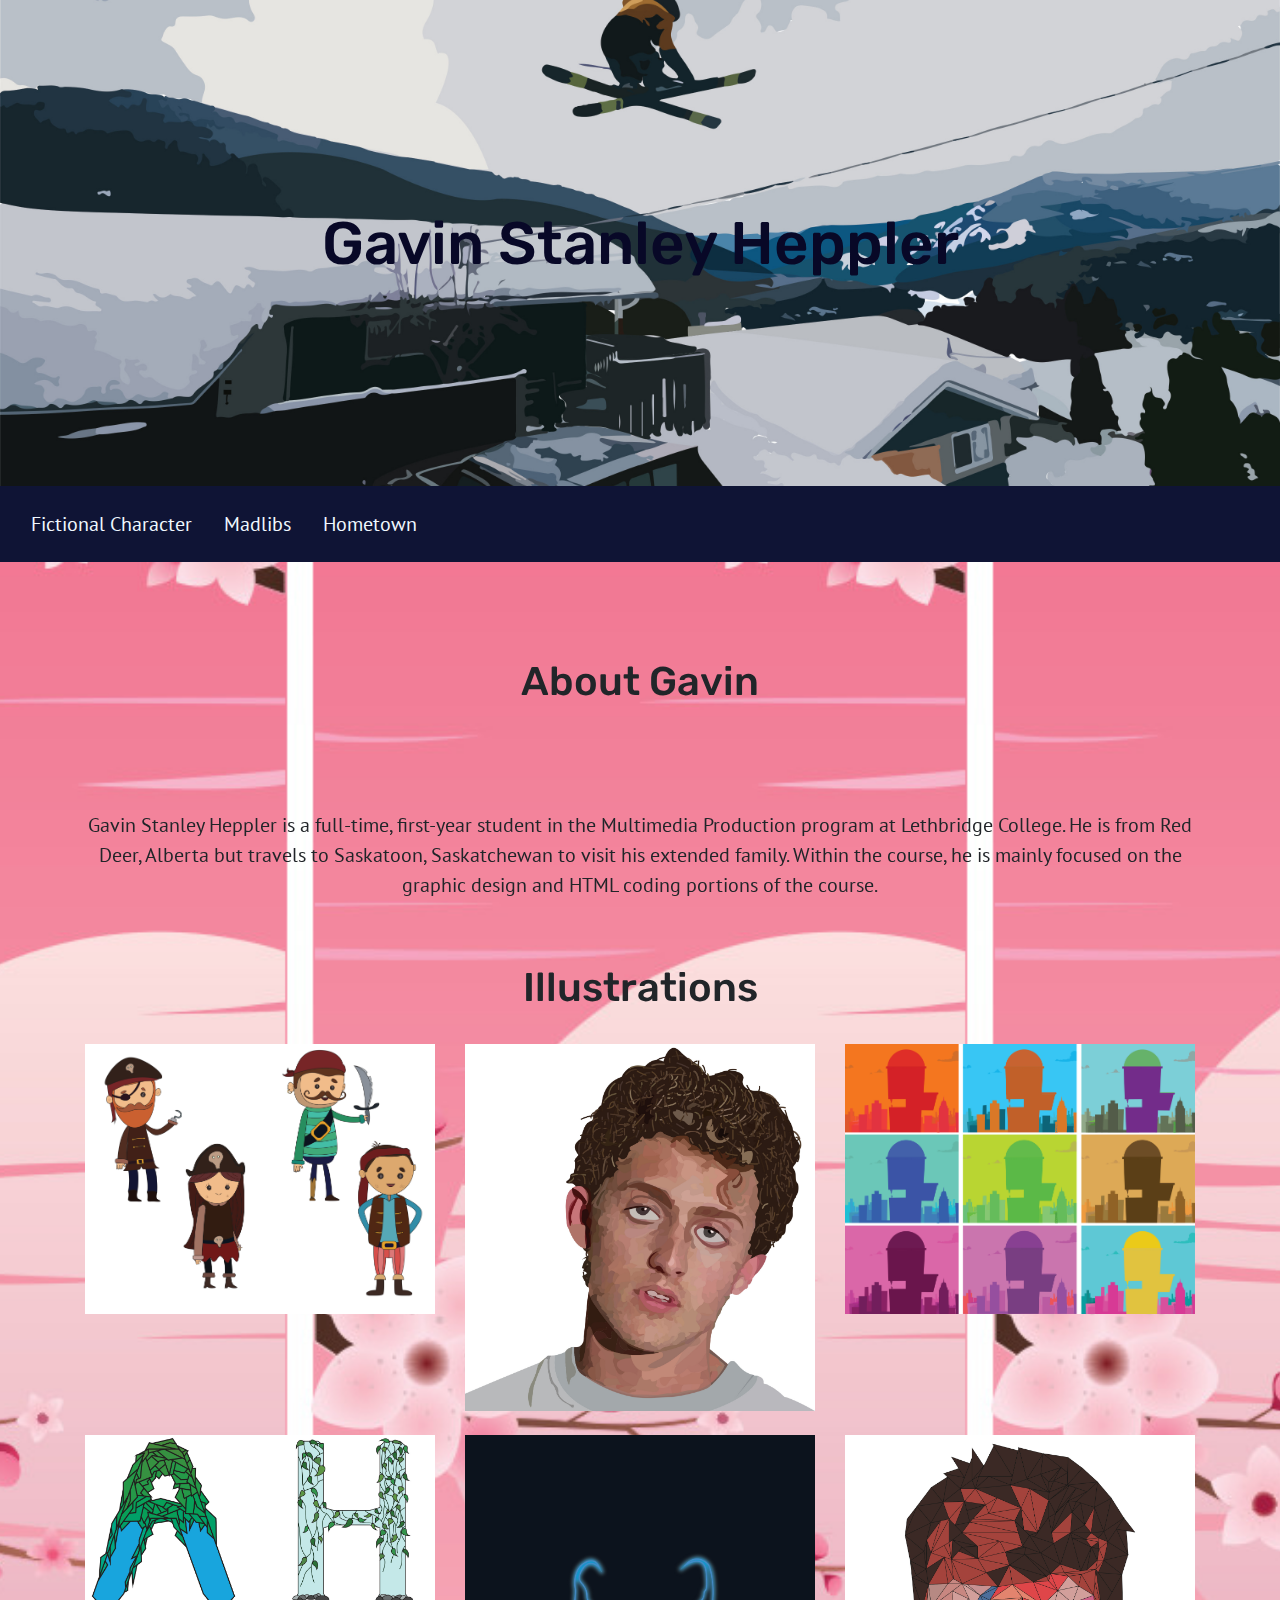
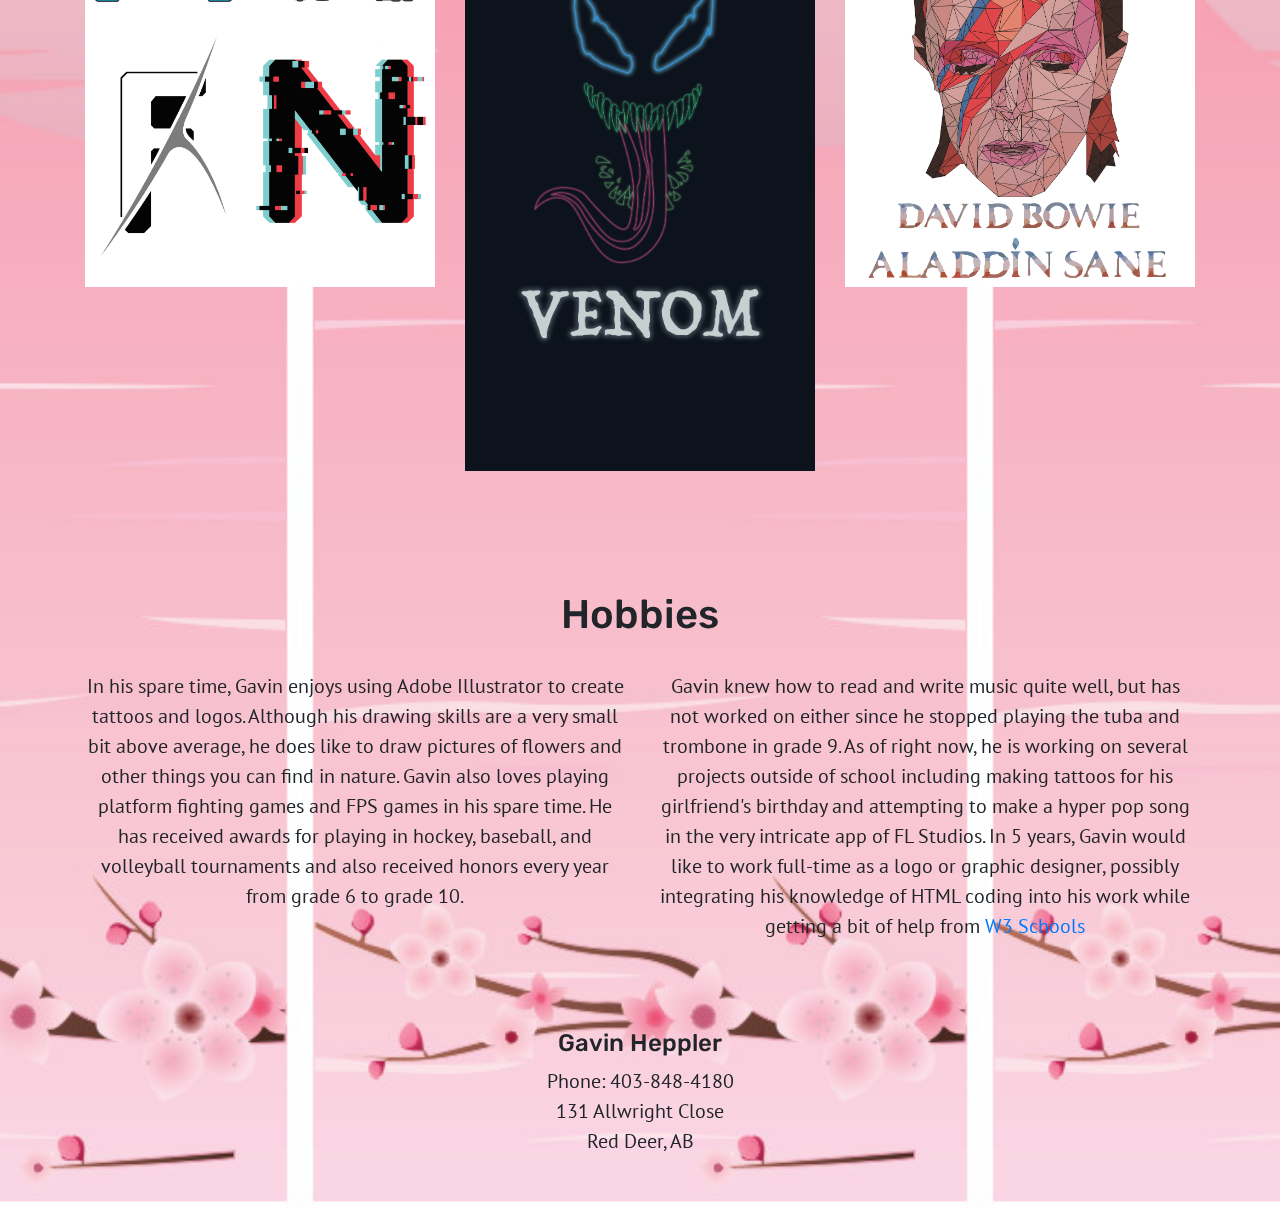
<file: BioPage/index.html>
<!DOCTYPE html>
<html lang="en">
<head>
    <meta charset="UTF-8">
    <meta name="viewport" content="width=device-width, initial-scale=1.0">
    <title>Gavin's Bio</title>

    <!-- Latest compiled and minified CSS -->
    <link rel="stylesheet" href="https://cdn.jsdelivr.net/npm/bootstrap@4.6.2/dist/css/bootstrap.min.css">

	<!-- jQuery library -->
	<script src="https://cdn.jsdelivr.net/npm/jquery@3.6.4/dist/jquery.slim.min.js"></script>

	<!-- Popper JS -->
	<script src="https://cdn.jsdelivr.net/npm/popper.js@1.16.1/dist/umd/popper.min.js"></script>

	<!-- Latest compiled JavaScript -->
	<script src="https://cdn.jsdelivr.net/npm/bootstrap@4.6.2/dist/js/bootstrap.bundle.min.js"></script>

    <link rel="stylesheet" href="css/BioStyle.css">

</head>



<body>
    <header>    
        <section id="Top">
        <div class="container py-lg-5">
			<div class="row">
				<div class="col-sm-12 text-center">
					<h1>Gavin Stanley Heppler</h1>
				</div>
			</div><!----end row--->
		</div><!--end container-->

        </section>
        
    </header>



<!--navigation-->

    <section><!--semi-trnsparent  sticky-->
    <nav class="sticky">
            <ul>
                <li><a class="nav-link" href="character/index.html">Fictional Character</a></li>
                <li><a class="nav-link" href="Madlibs">Madlibs</a></li>
                <li><a class="nav-link" href="Hometown">Hometown</a></li>
            </ul>
        </nav>
    </section>




<!--about-->
    <section>
        <div class="container">
			<div class="row mt-5 pt-5">
				<div class="col-sm-12 text-center">
					<h2>About Gavin</h2>
				</div>
			</div><!--end row 2-->
            <div class="row mt-5 pt-5">
                <div class="col-sm-12 text-center">
                    <p>Gavin Stanley Heppler is a full-time, first-year student in the Multimedia Production program at Lethbridge College. He is from Red Deer, Alberta but travels to Saskatoon, Saskatchewan to visit his extended family. Within the course, he is mainly focused on the graphic design and HTML coding portions of the course.</p>
                </div>
            </div>
		</div><!--end container-->
        
    </section>




<!--Illustrations-->
    <section id="Illustrations">
    
        <div class="container">
            <div class="row mt-5">
                <div class="col-sm-12 text-center">
                    <h2>Illustrations</h2>
                    <br>

                </div>
            </div><!--end row--->
            <!--2nd row-->
            <div class="row text-center">

                <div class="col-sm-4">
                    <img src="Pics/Pirates.jpg" alt="Pirates" class="img-fluid">
                </div>

                <div class="col-sm-4">
                    <img src="Pics/Heppler_VectorPortraitBill.jpg" alt="Bill" class="img-fluid">
                </div>
        
                <div class="col-sm-4">
                    <img src="Pics/Heppler_ColorTheoryPage.jpg" alt="Letters" class="img-fluid">
                </div>
                
                
            </div><!--end 2nd row-->
            <br>
            <!--3rd row-->
            <div class="row text-center">

                <div class="col-sm-4">
                    <img src="Pics/Heppler_VectorTypography.jpg" alt="Colors" class="img-fluid">
                </div>

                <div class="col-sm-4">
                    <img src="Pics/Background.jpg" alt="Venom" class="img-fluid">
                </div>

                <div class="col-sm-4">
                    <img src="Pics/GeometricPortraits.jpg" alt="Bowie" class="img-fluid">
                </div>

                

            </div><!--end 3rd row-->
            <br>
            
        </div><!-- end container-->
    </section>



<!--Hobbies-->
    <section id="Hobbies">
        <div class="container">
			<div class="row mt-5 pt-5">
				<div class="col-sm-12 text-center">
					<h2>Hobbies</h2>
					<br>
				</div>
			</div><!--end row 1-->
			<div class="row text-center">
				<div class="col-sm-6">
					<p>In his spare time, Gavin enjoys using Adobe Illustrator to create tattoos and logos. Although his drawing skills are a very small bit above average, he does like to draw pictures of flowers and other things you can find in nature. Gavin also loves playing platform fighting games and FPS games in his spare time. He has received awards for playing in hockey, baseball, and volleyball tournaments and also received honors every year from grade 6 to grade 10.</p>
				</div>
				<div class="col-sm-6">
					<p>Gavin knew how to read and write music quite well, but has not worked on either since he stopped playing the tuba and trombone in grade 9. As of right now, he is working on several projects outside of school including making tattoos for his girlfriend's birthday and attempting to make a hyper pop song in the very intricate app of FL Studios. In 5 years, Gavin would like to work full-time as a logo or graphic designer, possibly integrating his knowledge of HTML coding into his work while getting a bit of help from <a href="https://www.w3schools.com">W3 Schools</a></p>
				</div>
				
			</div><!--end row 2-->
		</div><!--end container-->
    </section>
    <br>





<!--Footer-->
<footer class="py-5 text-center">
		
    <div class="container">
        <div class="row text-center">
            <div class="col-sm-12">
                <h4>Gavin Heppler</h4>
                <p>Phone: 403-848-4180 <br> 131 Allwright Close <br> Red Deer, AB
                </p>
            </div>
            
        </div>
    </div>
    
</footer>

</body>
</html>
</file>
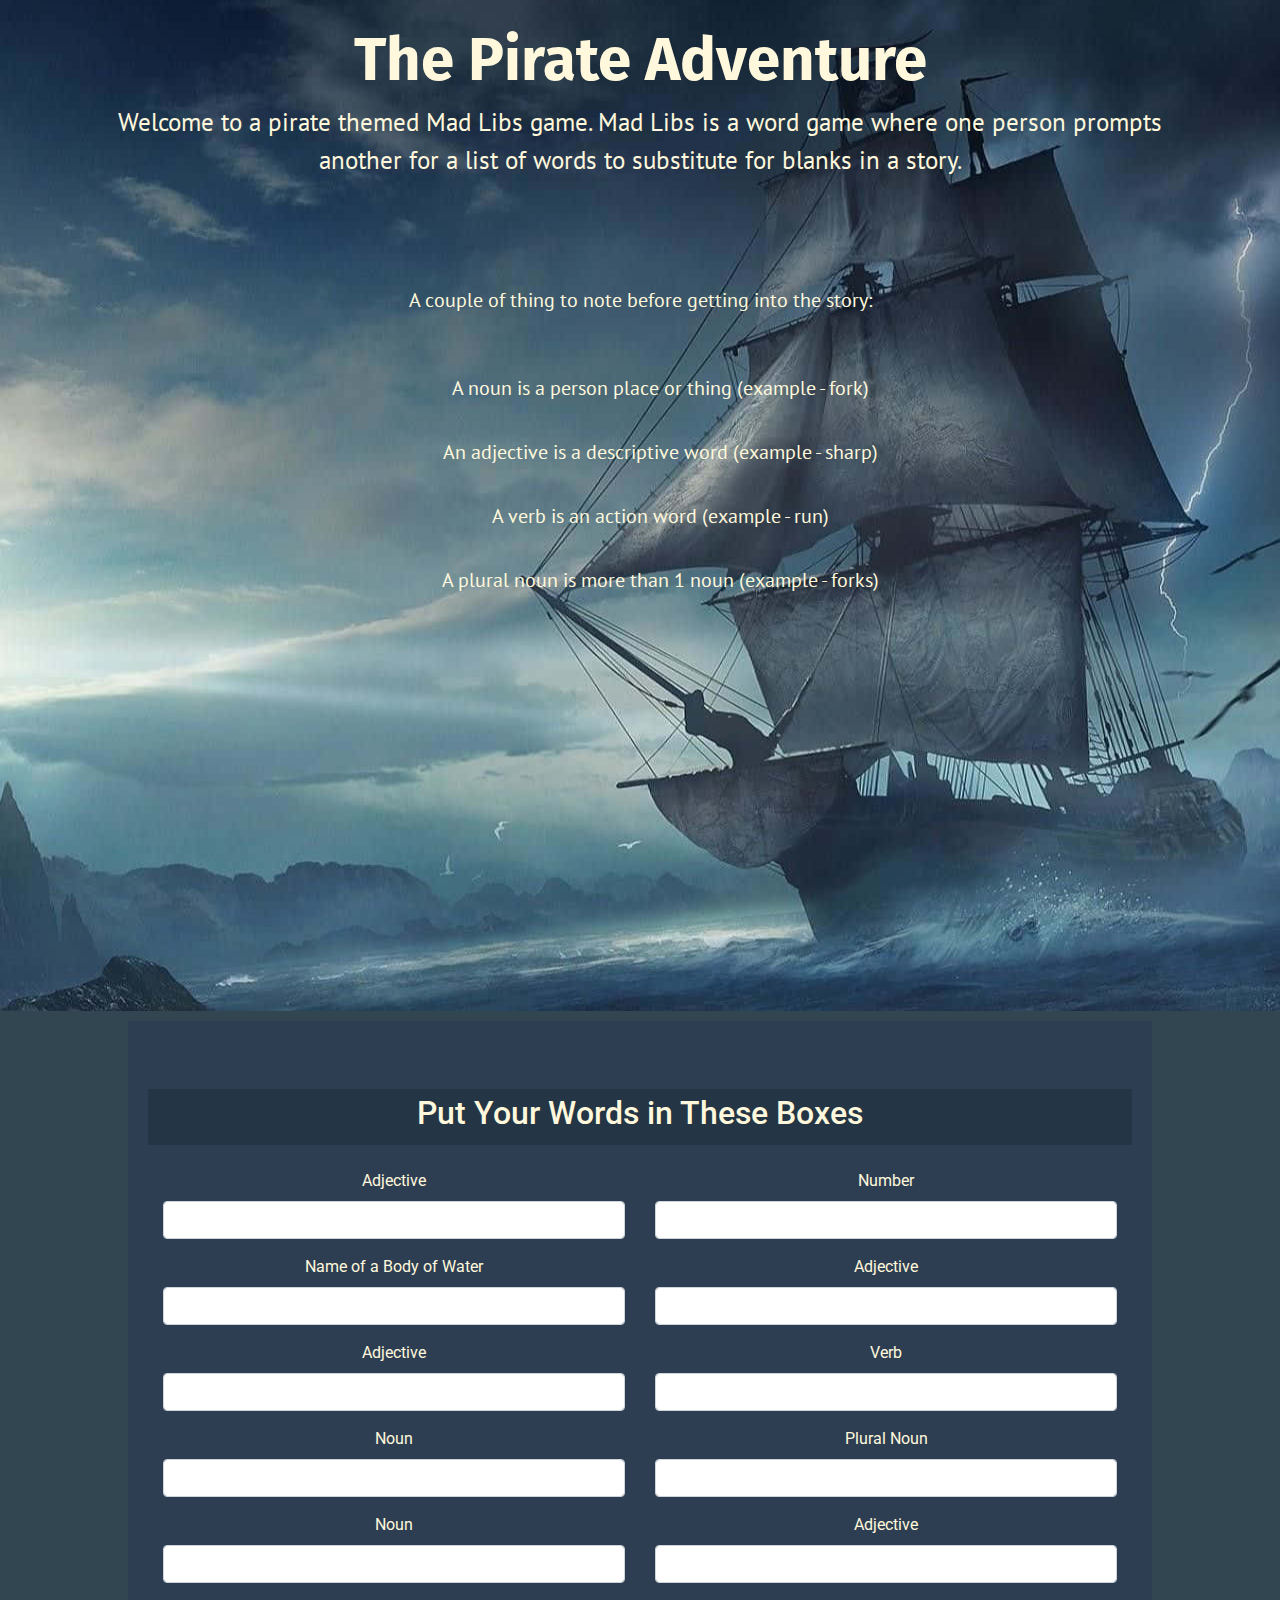
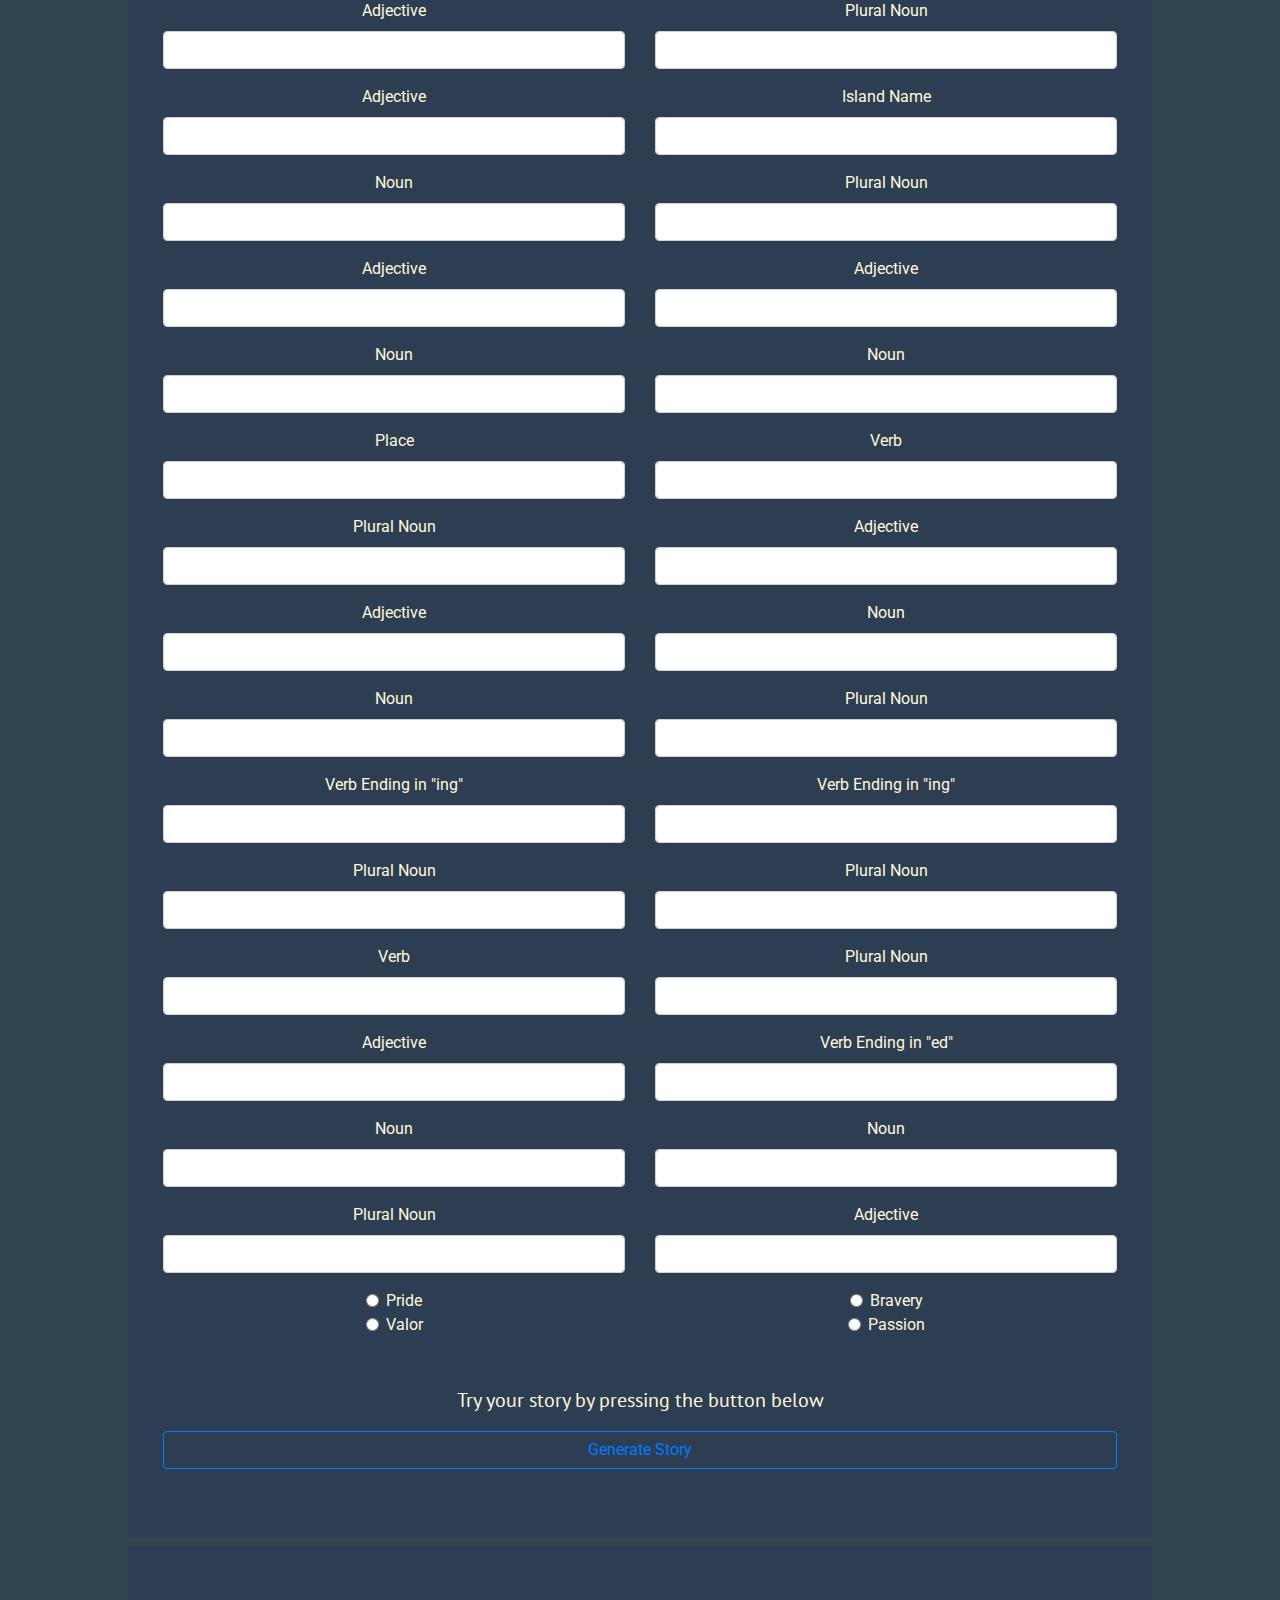
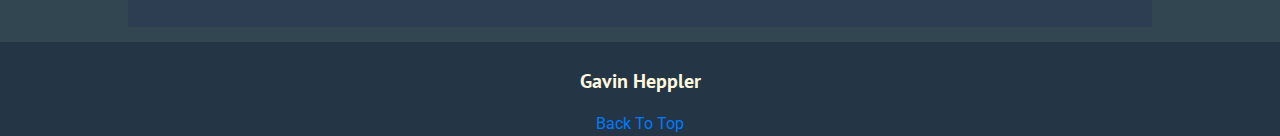
<file: Mad Libs/libs.html>
<!DOCTYPE html>
<html lang="en">

<head>
    <meta charset="UTF-8">
    <meta name="viewport" content="width=device-width, initial-scale=1.0">
    <title>The Pirate Adventure</title>

    <!-- Latest compiled and minified CSS -->
    <link rel="stylesheet" href="https://cdn.jsdelivr.net/npm/bootstrap@4.6.1/dist/css/bootstrap.min.css">

    <!-- My CSS -->
    <link rel="stylesheet" href="css/Libs.css">

    <!-- jQuery library -->
    <script src="https://cdn.jsdelivr.net/npm/jquery@3.6.0/dist/jquery.slim.min.js"></script>

    <!-- Popper JS -->
    <script src="https://cdn.jsdelivr.net/npm/popper.js@1.16.1/dist/umd/popper.min.js"></script>

    <!-- Latest compiled JavaScript -->
    <script src="https://cdn.jsdelivr.net/npm/bootstrap@4.6.1/dist/js/bootstrap.bundle.min.js"></script>

</head>

<body>
    <header class="bg-main" id="Top">
        <div class="container">
            <div class="row text-center">
                <div class="col-sm-12">
                    <br>
                    <h1><b>The Pirate Adventure</b></h1>
                    <p id="One">Welcome to a pirate themed Mad Libs game. Mad Libs is a word game where one person
                        prompts another for a list of words to substitute for blanks in a story.</p>
                    <br><br><br><br>
                    <p class="text-center">A couple of thing to note before getting into the story:</p><br><br>
                    <ul class="explanation">
                        <li>
                            <p>A noun is a person place or thing (example - fork)</p>
                        </li><br>
                        <li>
                            <p>An adjective is a descriptive word (example - sharp)</p>
                        </li><br>
                        <li>
                            <p>A verb is an action word (example - run)</p>
                        </li><br>
                        <li>
                            <p>A plural noun is more than 1 noun (example - forks)</p>
                        </li>
                    </ul>
                </div>
            </div>
        </div>
    </header>

    <!--input-->
    <section>
        <div class="container py-5">
            <div class="row">
                <div class="col-sm-12 text-center" id="head">
                    <h2>Put Your Words in These Boxes</h2>

                </div>
            </div>
            <br>
            <div class="row text-center">

                <div class="col-sm-6">
                    <div class="form-group">
                        <label for="adjective1">Adjective</label><br>
                        <input class="form-control" type="text" id="adjective1">
                    </div>
                    <div class="form-group">
                        <label for="oceanName">Name of a Body of Water</label><br>
                        <input class="form-control" type="text" id="oceanName">
                    </div>
                    <div class="form-group">
                        <label for="adjective2">Adjective</label><br>
                        <input class="form-control" type="text" id="adjective2">
                    </div>
                    <div class="form-group">
                        <label for="noun1">Noun</label><br>
                        <input class="form-control" type="text" id="noun1">
                    </div>
                    <div class="form-group">
                        <label for="captainName">Noun</label><br>
                        <input class="form-control" type="text" id="captainName">
                    </div>
                    <div class="form-group">
                        <label for="adjective3">Adjective</label><br>
                        <input class="form-control" type="text" id="adjective3">
                    </div>
                    <div class="form-group">
                        <label for="adjective4">Adjective</label><br>
                        <input class="form-control" type="text" id="adjective4">
                    </div>

                    <div class="form-group">
                        <label for="noun3">Noun</label><br>
                        <input class="form-control" type="text" id="noun3">
                    </div>
                    <div class="form-group">
                        <label for="adjective6">Adjective</label><br>
                        <input class="form-control" type="text" id="adjective6">
                    </div>
                    <div class="form-group">
                        <label for="noun4">Noun</label><br>
                        <input class="form-control" type="text" id="noun4">
                    </div>
                    <div class="form-group">
                        <label for="place">Place</label><br>
                        <input class="form-control" type="text" id="place">
                    </div>
                    <div class="form-group">
                        <label for="plNoun4">Plural Noun</label><br>
                        <input class="form-control" type="text" id="plNoun4">
                    </div>
                    <div class="form-group">
                        <label for="adjective9">Adjective</label><br>
                        <input class="form-control" type="text" id="adjective9">
                    </div>
                    <div class="form-group">
                        <label for="noun9">Noun</label><br>
                        <input class="form-control" type="text" id="noun9">
                    </div>
                    <div class="form-group">
                        <label for="verb4">Verb Ending in "ing"</label><br>
                        <input class="form-control" type="text" id="verb4">
                    </div>
                    <div class="form-group">
                        <label for="plNoun5">Plural Noun</label><br>
                        <input class="form-control" type="text" id="plNoun5">
                    </div>
                    <div class="form-group">
                        <label for="verb5">Verb</label><br>
                        <input class="form-control" type="text" id="verb5">
                    </div>
                    <div class="form-group">
                        <label for="adjective10">Adjective</label><br>
                        <input class="form-control" type="text" id="adjective10">
                    </div>
                    <div class="form-group">
                        <label for="noun11">Noun</label><br>
                        <input class="form-control" type="text" id="noun11">
                    </div>
                    <div class="form-group">
                        <label for="plNoun7">Plural Noun</label><br>
                        <input class="form-control" type="text" id="plNoun7">
                    </div>
                    <div class="form-check">
                        <label class="form-check-label" for="emotion1">
                            <input type="radio" class="form-check-input" id="emotion1" name="Emotion" value="pride">Pride
                        </label>
                    </div>
                    <div class="form-check">
                        <label class="form-check-label" for="emotion2">
                            <input type="radio" class="form-check-input" id="emotion2" name="Emotion" value="valor">Valor
                        </label>
                    </div>

                </div>
                <div class="col-sm-6">
                    <div class="form-group">
                        <label for="number">Number</label><br>
                        <input class="form-control" type="text" id="number">
                    </div>
                    <div class="form-group">
                        <label for="noun2">Adjective</label><br>
                        <input class="form-control" type="text" id="noun2">
                    </div>
                    <div class="form-group">
                        <label for="verb1">Verb</label><br>
                        <input class="form-control" type="text" id="verb1">
                    </div>
                    <div class="form-group">
                        <label for="plNoun1">Plural Noun</label><br>
                        <input class="form-control" type="text" id="plNoun1">
                    </div>

                    <div class="form-group">
                        <label for="adjective5">Adjective</label><br>
                        <input class="form-control" type="text" id="adjective5">
                    </div>

                    <div class="form-group">
                        <label for="plNoun2">Plural Noun</label><br>
                        <input class="form-control" type="text" id="plNoun2">
                    </div>

                    <div class="form-group">
                        <label for="islandName">Island Name</label><br>
                        <input class="form-control" type="text" id="islandName">
                    </div>
                    <div class="form-group">
                        <label for="noun6">Plural Noun</label><br>
                        <input class="form-control" type="text" id="noun6">
                    </div>
                    <div class="form-group">
                        <label for="adjective7">Adjective</label><br>
                        <input class="form-control" type="text" id="adjective7">
                    </div>
                    <div class="form-group">
                        <label for="noun7">Noun</label><br>
                        <input class="form-control" type="text" id="noun7">
                    </div>
                    <div class="form-group">
                        <label for="verb2">Verb</label><br>
                        <input class="form-control" type="text" id="verb2">
                    </div>
                    <div class="form-group">
                        <label for="adjective8">Adjective</label><br>
                        <input class="form-control" type="text" id="adjective8">
                    </div>
                    <div class="form-group">
                        <label for="noun8">Noun</label><br>
                        <input class="form-control" type="text" id="noun8">
                    </div>
                    <div class="form-group">
                        <label for="plNoun3">Plural Noun</label><br>
                        <input class="form-control" type="text" id="plNoun3">
                    </div>
                    <div class="form-group">
                        <label for="verb3">Verb Ending in "ing"</label><br>
                        <input class="form-control" type="text" id="verb3">
                    </div>
                    <div class="form-group">
                        <label for="plNoun6">Plural Noun</label><br>
                        <input class="form-control" type="text" id="plNoun6">
                    </div>
                    <div class="form-group">
                        <label for="verb6">Plural Noun</label><br>
                        <input class="form-control" type="text" id="verb6">
                    </div>
                    <div class="form-group">
                        <label for="verb7">Verb Ending in "ed"</label><br>
                        <input class="form-control" type="text" id="verb7">
                    </div>
                    <div class="form-group">
                        <label for="noun10">Noun</label><br>
                        <input class="form-control" type="text" id="noun10">
                    </div>
                    <div class="form-group">
                        <label for="adjective11">Adjective</label><br>
                        <input class="form-control" type="text" id="adjective11">
                    </div>
                    <div class="form-check">
                        <label class="form-check-label" for="emotion3">
                            <input type="radio" class="form-check-input" id="emotion3" name="Emotion" value="bravery">Bravery
                        </label>
                    </div>
                    <div class="form-check">
                        <label class="form-check-label" for="emotion4">
                            <input type="radio" class="form-check-input" id="emotion4" name="Emotion" value="passion">Passion
                        </label>
                    </div>

                </div>
            </div>

            <div class="row">
                <div class="col-sm-12 text-center">
                    <br>
                    <br>
                    <p>Try your story by pressing the button below</p>
                    <form action="javascript:genStory();">
                        <button class="btn btn-block btn-outline-primary" type="submit" value="Generate Story">Generate
                            Story</button>
                    </form>
                </div>
            </div>
        </div>
    </section>

    <!--output-->
    <section>
        <p id="story"></p>
        <br>
    </section>

    <footer class="text-center">
        <br>
        <b>
            <p>Gavin Heppler </p>
        </b>
        <a href="#">Back To Top</a>
    </footer>

    <script src="js/Libs.js"></script>
</body>

</html>
</file>
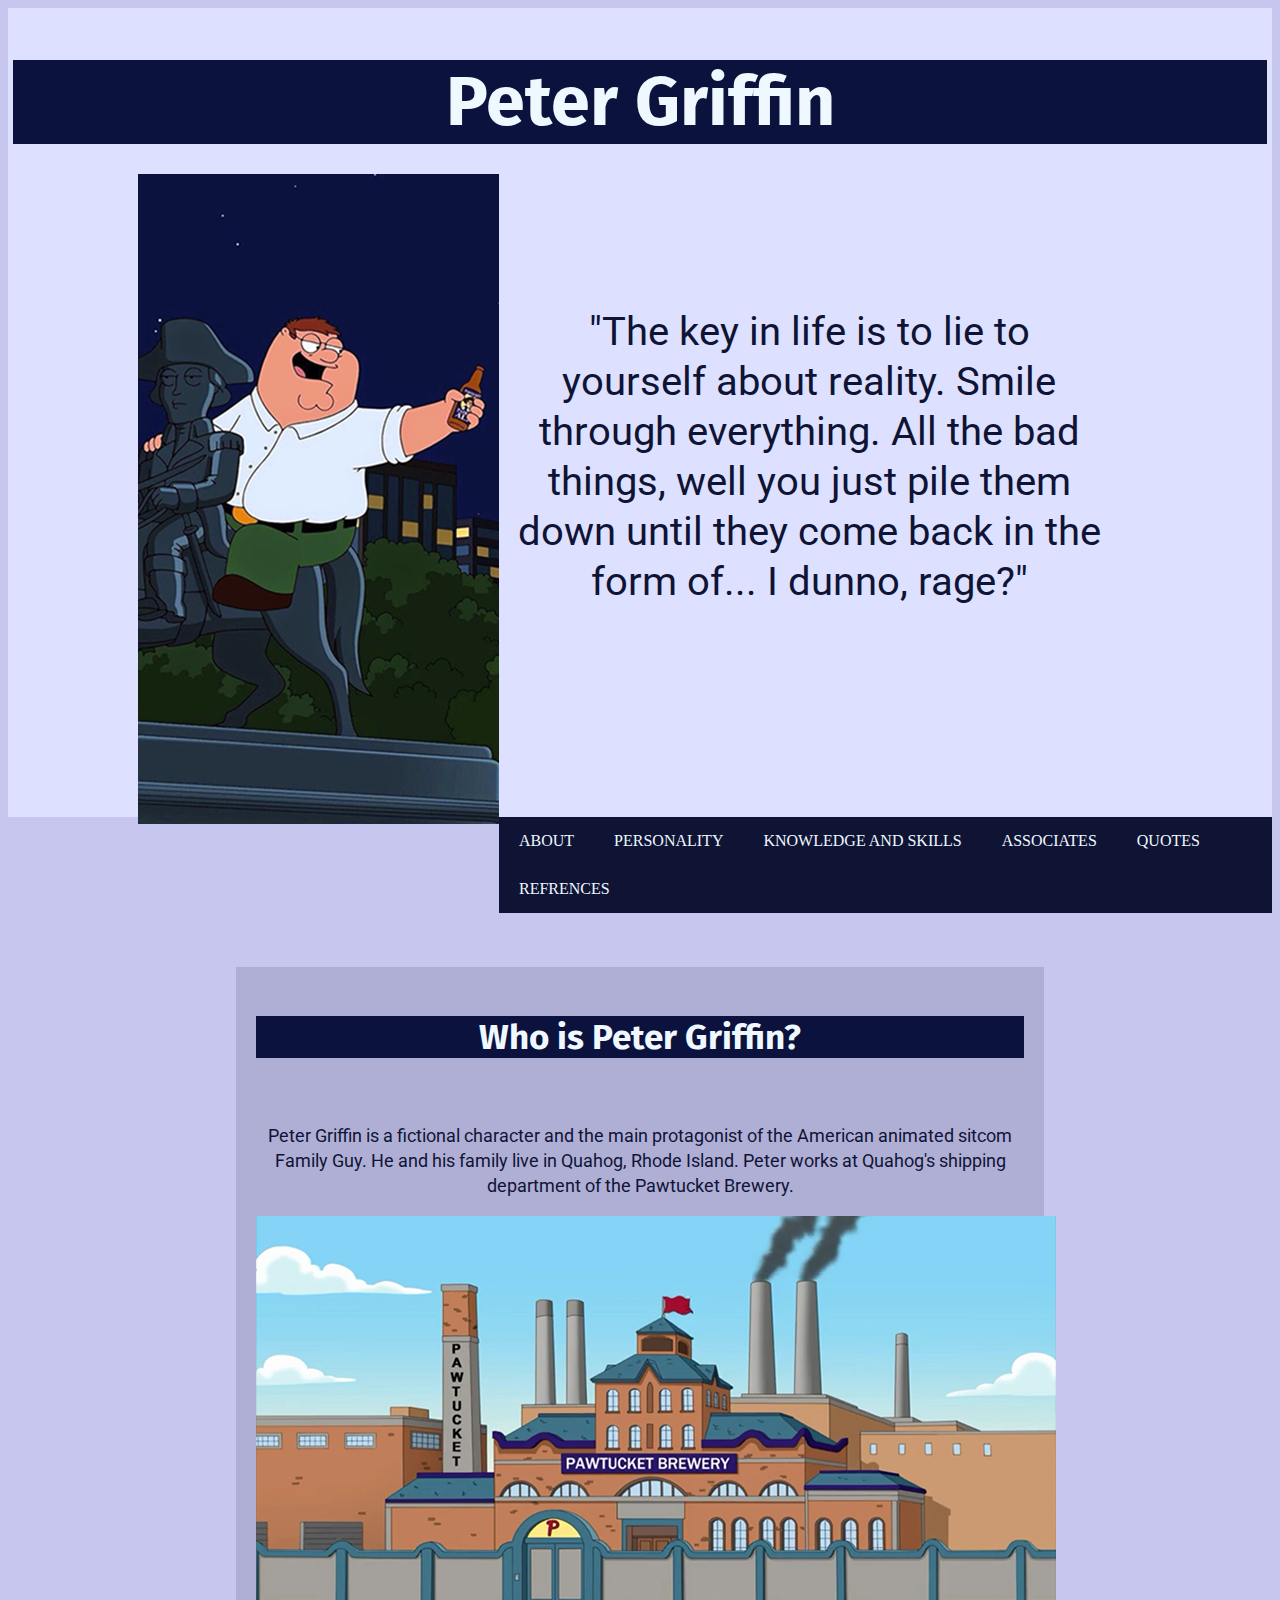
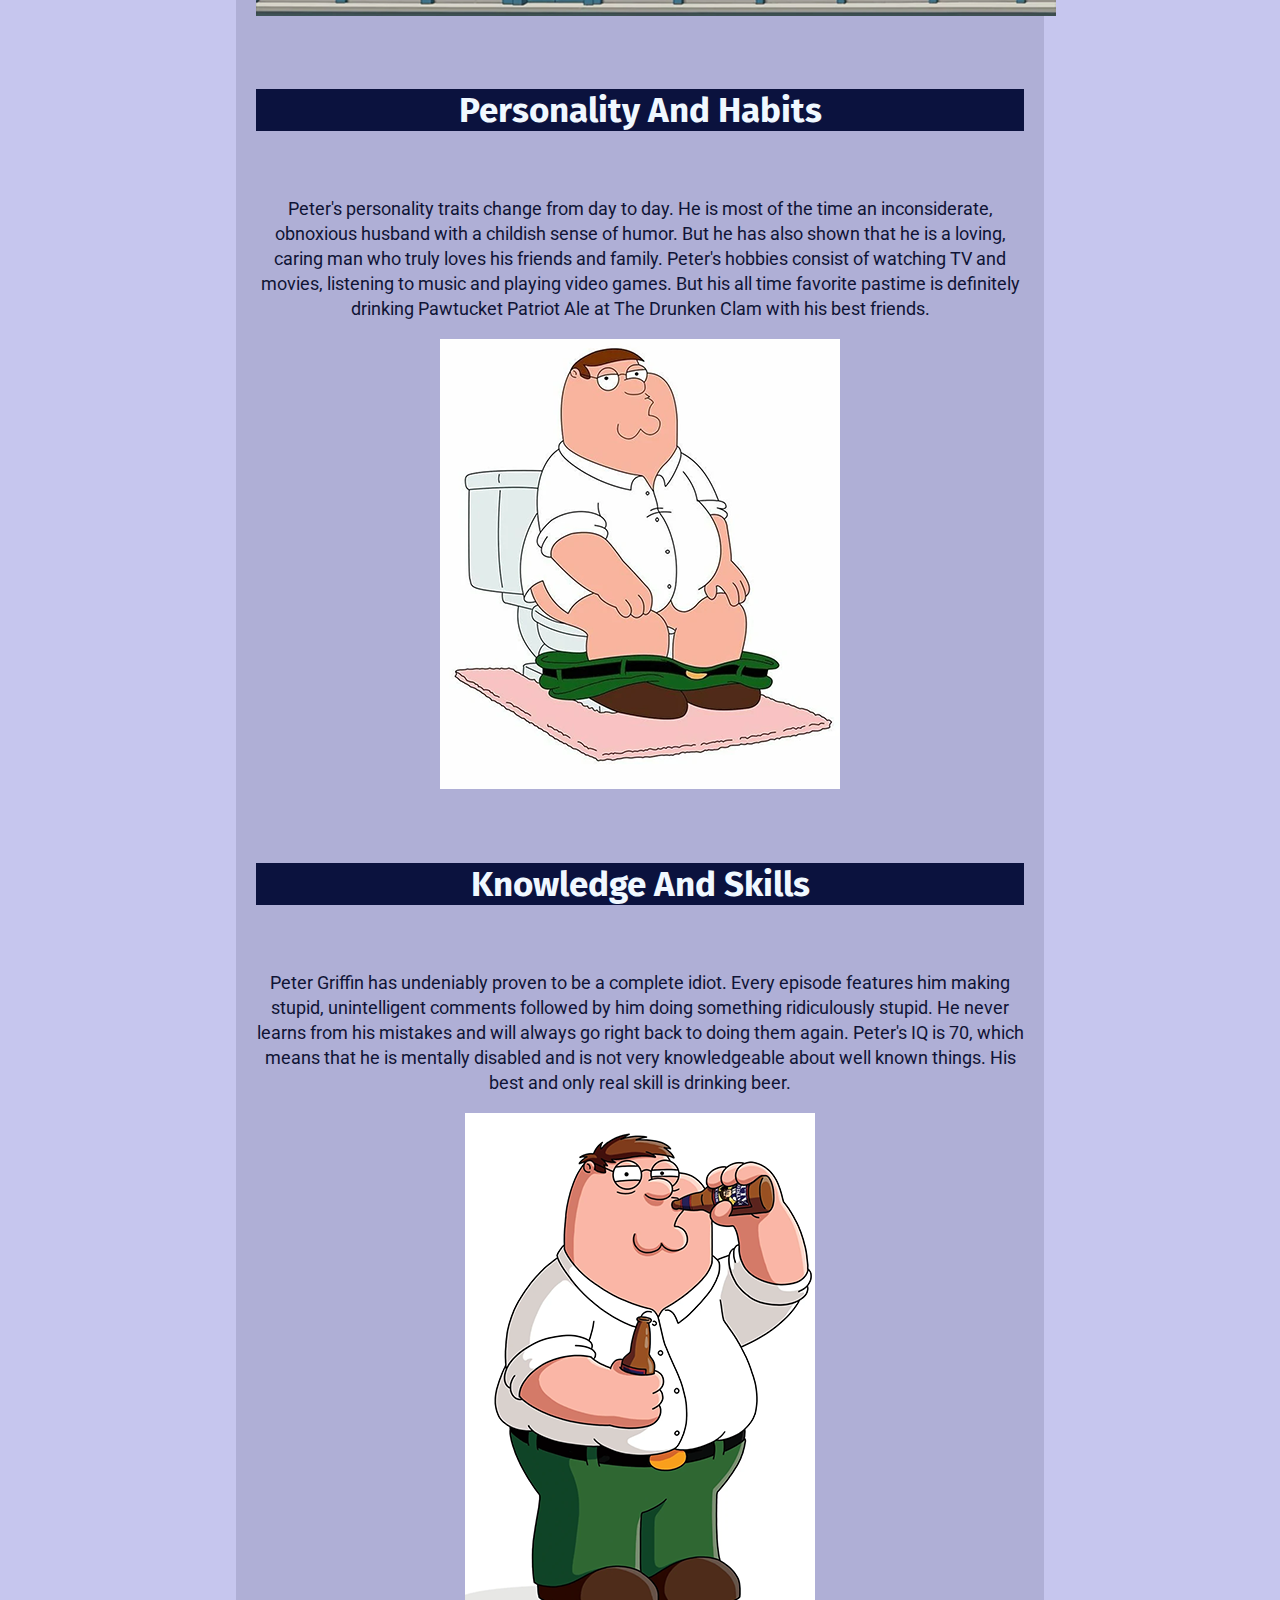
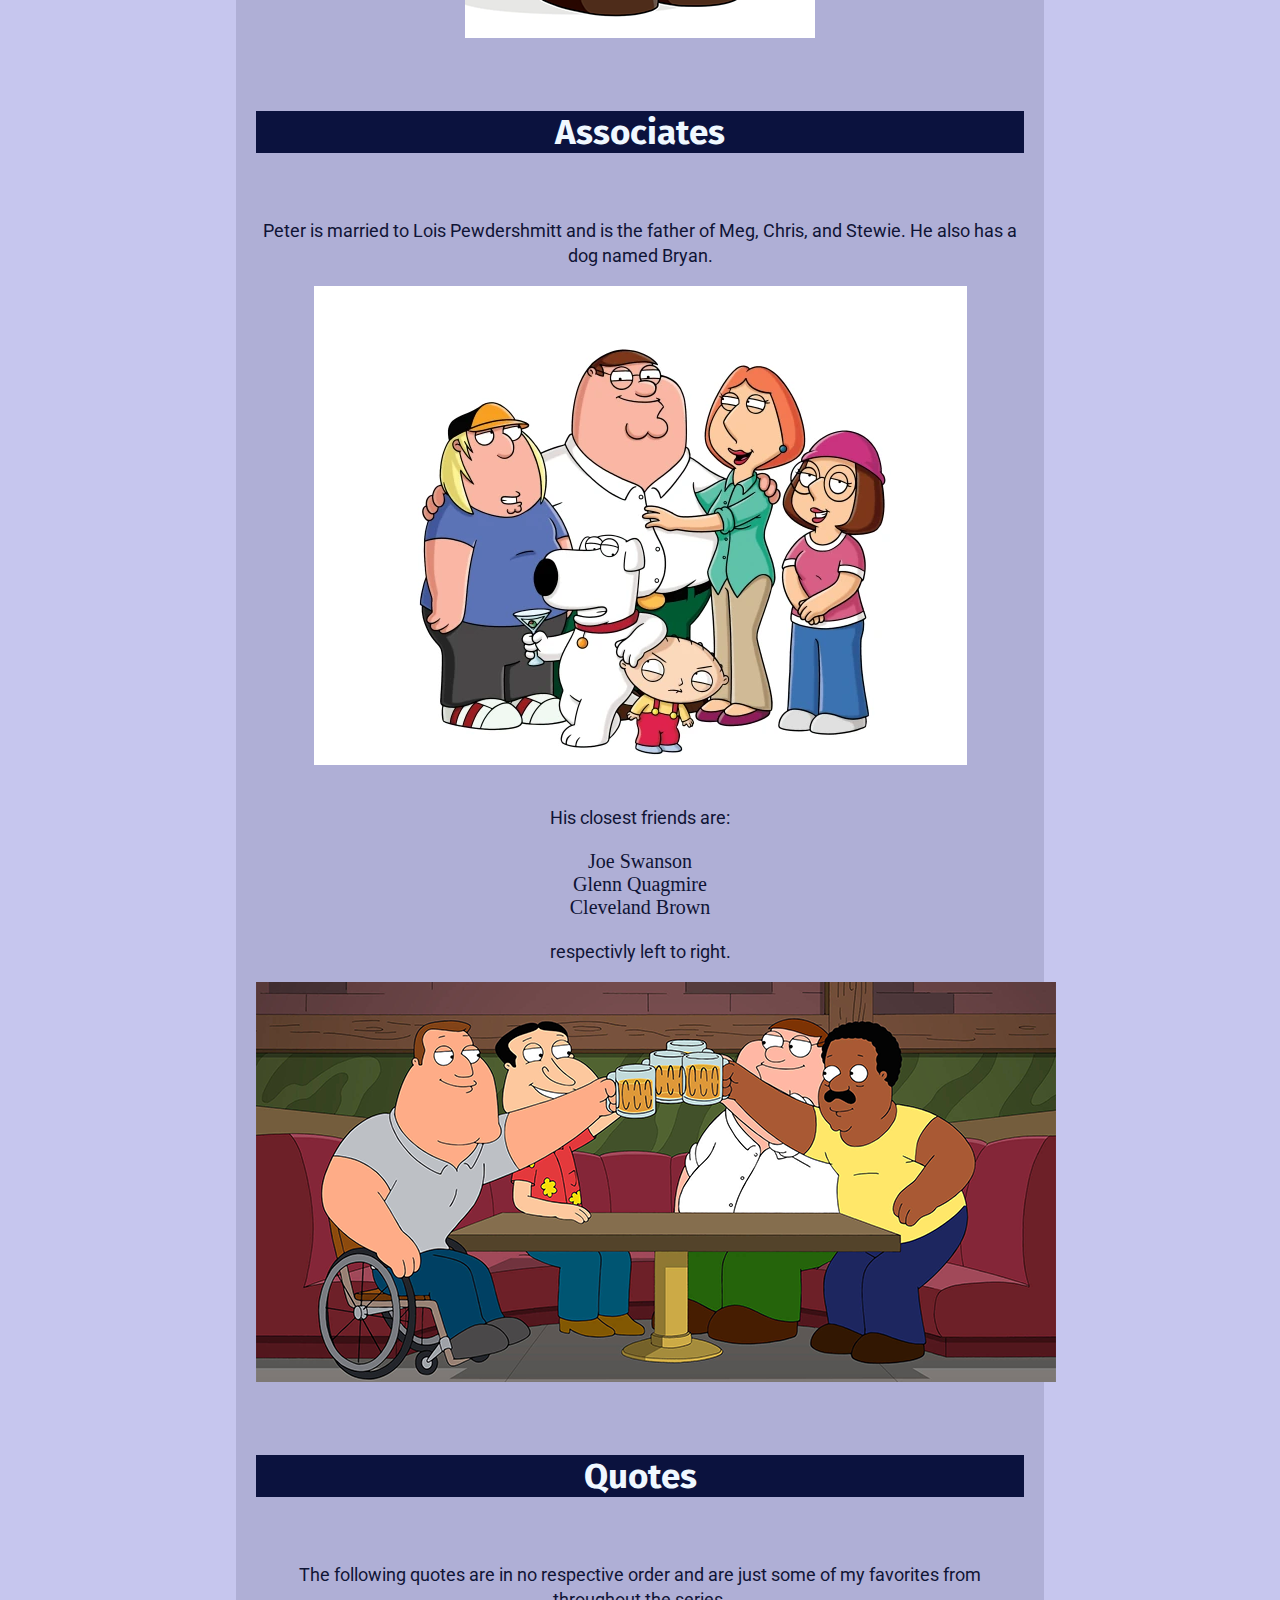
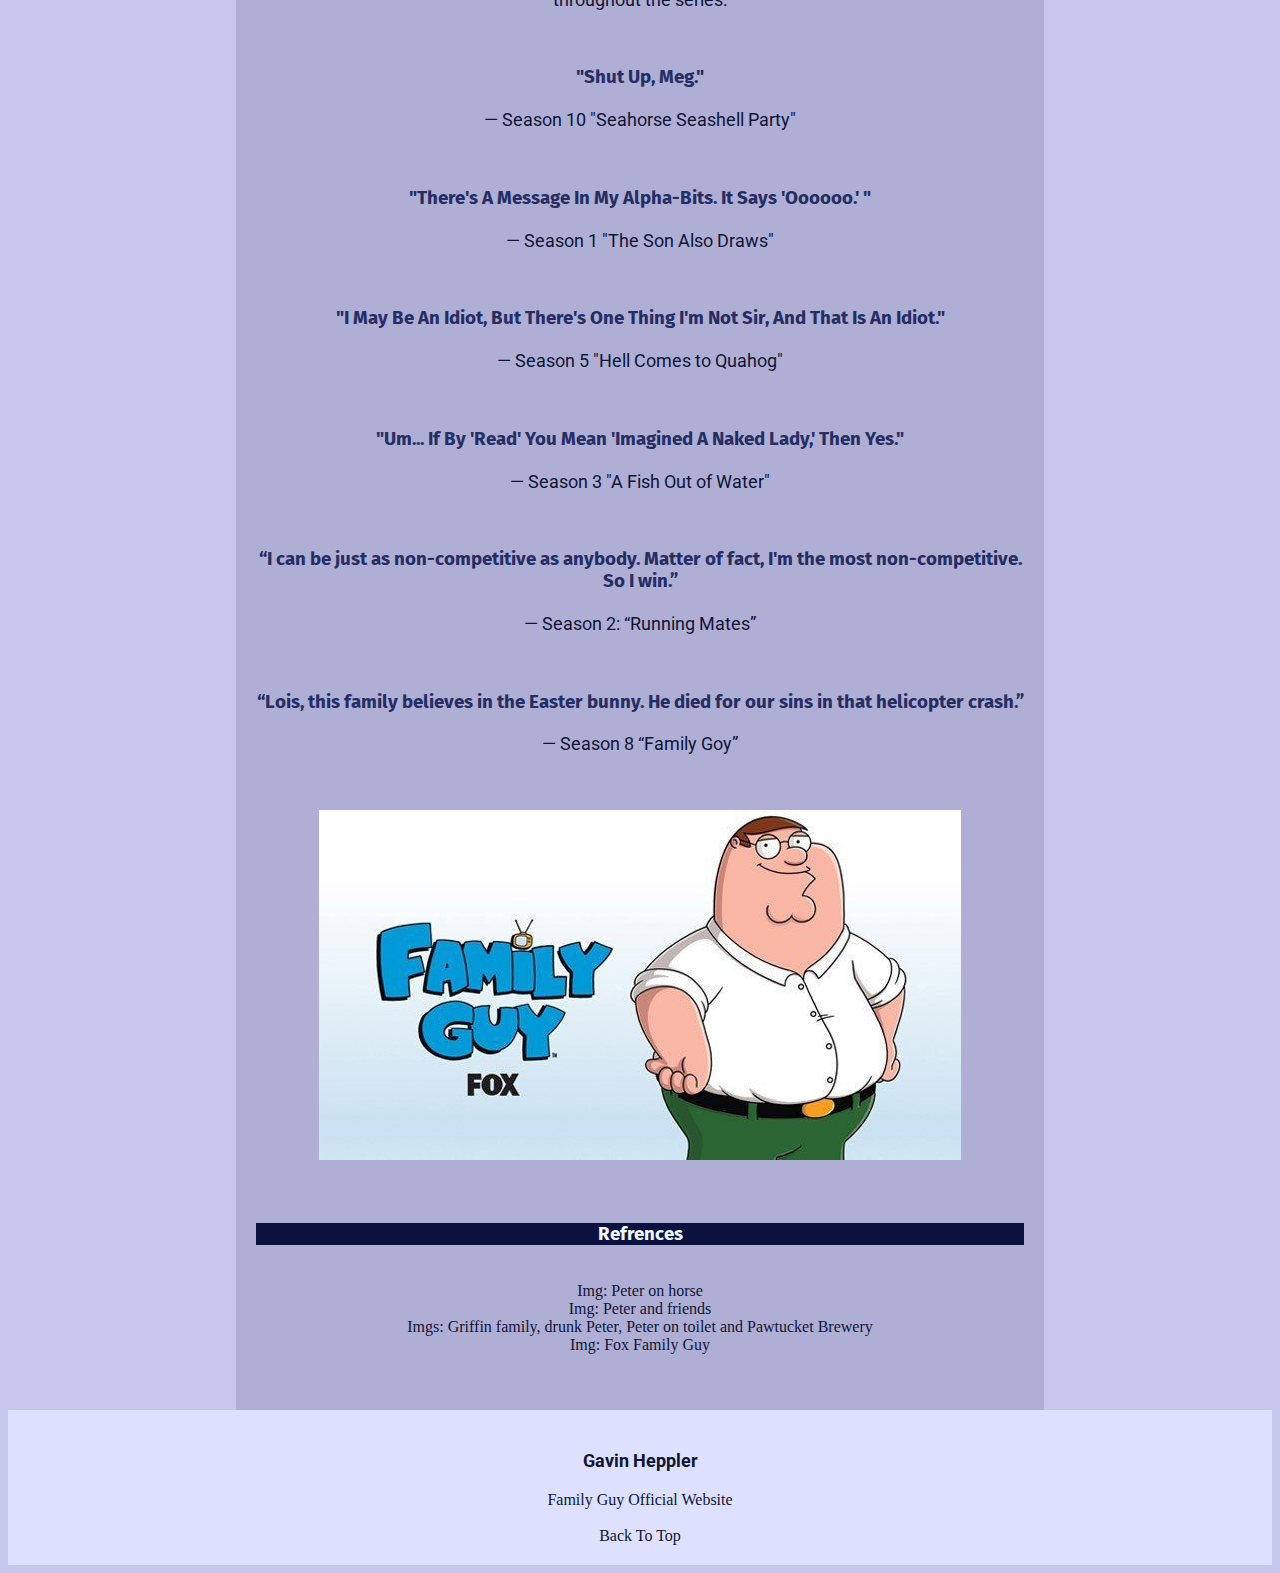
<file: PeterGriffin/PeterGriffin.html>
<!DOCTYPE html>
<html lang="en">

<head>
    <meta charset="UTF-8">
    <meta name="viewport" content="width=device-width, initial-scale=1.0">
    <title>Peter Griffin</title>

    <link rel="stylesheet" href="css/PeterStyle.css">

</head>

<body>
    <header>
        <h1>Peter Griffin</h1>

        <img src="Pictures/Peter_Griffin.png" alt="Peter">
        <p>"The key in life is to lie to yourself about reality. Smile through everything. All the bad things, well you
            just pile them down until they come back in the form of... I dunno, rage?"</p>
        

    </header>
        <nav class="sticky">
            <ul>
                <li><a href="#Who is Peter Griffin?">ABOUT</a></li>
                <li><a href="#Personality And Habits">PERSONALITY</a></li>
                <li><a href="#Knowledge and Skills">KNOWLEDGE AND SKILLS</a></li>
                <li><a href="#Associates">ASSOCIATES</a></li>
                <li><a href="#Quotes">QUOTES</a></li>
                <li><a href="#Refrences">REFRENCES</a></li>
            </ul>
        </nav>
        <br>
        <br>
        <br>
    <section id="Who is Peter Griffin?">
<h2>Who is Peter Griffin?</h2>
        <br>
        <p>Peter Griffin is a fictional character and the main protagonist of the American animated sitcom Family Guy.
            He and his family live in Quahog, Rhode Island. Peter works at Quahog's shipping department of the Pawtucket
            Brewery.</p>
        <img src="Pictures/Pawtucket_Brewery.png" alt="Brewery">
        <br>

    </section>
    
    <section id="Personality And Habits">
<h2>Personality And Habits</h2>
        <br>
        <p>Peter's personality traits change from day to day. He is most of the time an inconsiderate, obnoxious husband
            with a childish sense of humor. But he has also shown that he is a loving, caring man who truly loves his
            friends and family. Peter's hobbies consist of watching TV and movies, listening to music and playing video
            games. But his all time favorite pastime is definitely drinking Pawtucket Patriot Ale at The Drunken Clam
            with his best friends.</p>
        <img src="Pictures/Peter_Pooping.png" alt="Toilet">
        <br>

    </section>

    <section id="Knowledge and Skills">
    <h2>Knowledge And Skills</h2>
        <br>
        <p>Peter Griffin has undeniably proven to be a complete idiot. Every episode features him making stupid,
            unintelligent comments followed by him doing something ridiculously stupid. He never learns from his
            mistakes and will always go right back to doing them again. Peter's IQ is 70, which means that he is
            mentally disabled and is not very knowledgeable about well known things. His best and only real skill is
            drinking beer.
        </p>
        <img src="Pictures/Peter_Drinking.png" alt="Drunk">
        <br>

    </section>

    <section id="Associates">
    <h2>Associates</h2>
        <br>
        <p>Peter is married to Lois Pewdershmitt and is the father of Meg, Chris, and Stewie. He also has a dog named
            Bryan.</p>
        <img src="Pictures/Griffin_Family.jpg" alt="Family">
        <br>
        <br>
        <p>His closest friends are: </p>
            <ul class="friends">
                <li>Joe Swanson</li>
                <li>Glenn Quagmire</li>
                <li>Cleveland Brown</li>
            </ul>
        <p>respectivly left to right.</p>
        <img src="Pictures/Peter_And_Friends.png" alt="Friends">
        <br>

    </section>

    <section id="Quotes">
    <h2>Quotes</h2>

        <br>
        <p>The following quotes are in no respective order and are just some of my favorites from throughout the series.
        </p>
        <br>
        <h3 class="Quote">"Shut Up, Meg."</h3>
        <p>— Season 10 "Seahorse Seashell Party"</p>
        <br>
        <h3 class="Quote">"There's A Message In My Alpha-Bits. It Says 'Oooooo.' " </h3>
        <p>— Season 1 "The Son Also Draws"</p>
        <br>
        <h3 class="Quote">"I May Be An Idiot, But There's One Thing I'm Not Sir, And That Is An Idiot."</h3>
        <p>— Season 5 "Hell Comes to Quahog"</p>
        <br>
        <h3 class="Quote">"Um... If By 'Read' You Mean 'Imagined A Naked Lady,' Then Yes." </h3>
        <p>— Season 3 "A Fish Out of Water"</p>
        <br>
        <h3 class="Quote">“I can be just as non-competitive as anybody. Matter of fact, I'm the most non-competitive. So I win.” </h3>
        <p>— Season 2: “Running Mates”</p>
        <br>
        <h3 class="Quote">“Lois, this family believes in the Easter bunny. He died for our sins in that helicopter crash.” </h3>
        <p>— Season 8 “Family Goy”</p>

        <br>
        <br>
        <img src="Pictures/petergriffin-family-guy.jpg" alt="Fox">

    </section>

    
    <section id="Refrences">
        <h3>Refrences</h3>
        <br>
        <a href="https://wallhere.com/en/wallpaper/1383769">Img: Peter on horse</a><br>
        <a href="https://wallpapers.com/wallpapers/family-guy-peter-with-friends-3n62aa5pr76ptikr.html">Img: Peter and friends</a><br>
        <a href="https://familyguyfanon.fandom.com/wiki/Family_Guy_Fanon_Wiki">Imgs: Griffin family, drunk Peter, Peter on toilet and Pawtucket Brewery</a><br>
            <a href="https://www.fox.com/family-guy/">Img: Fox Family Guy</a><br>
        <br>
        <br>
    </section>

    <footer>
        <b><p>Gavin Heppler </p></b>
        <a href="https://www.fox.com/family-guy/">Family Guy Official Website</a>
        <br>
        <br>
        <a href="#">Back To Top</a>
    </footer>
</body>

</html>
</file>
<file: BioPage/css/BioStyle.css>
/*fonts*/
@import url('https://fonts.googleapis.com/css2?family=PT+Sans&family=Rubik:wght@300&display=swap');

body {
    text-align: center;
    background-image: url("../Pics/Heppler_SakuraCustomSkateboard.jpg");
    background-size: contain;
    background-position: center;
    
}

/***********************Nav*********************************/
nav ul {
    list-style-type: none;
    margin: 0;
    padding: 15px;
    overflow: hidden;
    background-color: #0f1435;
    font-family: 'Pt Sans';
    font-size: 20px;
}
nav li {
    float: left;
}
nav li a, nav li a:visited {
    display: block;
    padding: 15px 20px;
    text-align: center;
    text-decoration: none;
    color: aliceblue;
}
nav li a:hover {
    background-color: #313181;
}
.sticky {
    position: -webkit-sticky;
    position: sticky;
    top: 0;
}
/**************************/
#Top {
    background-image: url("../Pics/Heppler_SnowLandscape.jpg");
    background-size: cover;
    background-position: center;

    padding: 150px 0px;
    
}

h1 {
    font-family: 'Rubik';
    font-size: 60px;
    color: rgb(8, 8, 39);
    margin-top: 10px;

}
h2 {
    font-family: 'Rubik';
    font-size: 40px;
}
p {
    font-family: 'Pt Sans';
    font-size: 20px;
}
h4 {
    font-family: 'Rubik';
    
}
</file>
<file: Mad Libs/css/Libs.css>
@import url('https://fonts.googleapis.com/css2?family=Fira+Sans:wght@300&family=PT+Sans&family=Roboto&family=Rubik:wght@400&display=swap');

body {
    background-color: rgb(50, 70, 82);
}
h1 {
    font-size: 60px;
    font-family: 'Fira Sans', sans-serif;
    color: cornsilk;
}
#One {
    font-size: 25px;
    color: cornsilk;
}
header p {
    font-size: 20px;
    font-family: 'Pt Sans';
    color: cornsilk;
    margin-bottom: 10px;
}
p {
    font-size: 20px;
    font-family: 'Pt Sans';
    color: cornsilk;
}
#story {
    font-family: 'Rubik';
    font-size: 20px;
    color: cornsilk;
}
#Top {
    background-image: url("../Pics/Ship2.jpg");
    background-size: auto;
    background-position: center;
    padding-bottom: 400px;
    
}
.explanation {
    list-style-type: none;
}


section {
    width: 80vw;
    margin: 10px auto;
    padding: 20px;
    background-color: rgb(45, 62, 83);
    color: cornsilk;
}
#head {
    background-color: rgb(36, 53, 69);
    padding: 5px 100px;

}


footer {
    margin-top: 15px;
    background-color: rgb(36, 53, 69);
}
</file>
<file: PeterGriffin/css/PeterStyle.css>
/*fonts*/
@import url('https://fonts.googleapis.com/css2?family=Fira+Sans:wght@300&family=Roboto&display=swap');


html {
    text-align: center;
    background-color: rgb(198, 198, 238);
}
/**************************Header/*****************************/
header h1 {
    font-size: 70px;
}
header {
    background-color: #dde1ff;
    padding: 5px 5px 85px 5px;
    
    margin-bottom: 0px;
    
}
header p{
    
    font-size: 40px;
    line-height: 50px;
    font-stretch: expanded;
    margin: 13% 13% 10% 40%;
}
header img{
    margin-left: 125px;
    float: left;
}
/***********************Nav*********************************/
nav ul {
    list-style-type: none;
    margin: 0;
    padding: 0;
    overflow: hidden;
    background-color: #0f1435;


}
nav li {
    float: left;
}
nav li a, nav li a:visited {
    display: block;
    padding: 15px 20px;
    text-align: center;
    text-decoration: none;
    color: aliceblue;
}
nav li a:hover {
    background-color: #5b5bdb;
}
.sticky {
    position: -webkit-sticky;
    position: sticky;
    top: 0;
}
/*****************************Section*********************************/
section {
    background-color: #afafd6;
    width: 60vw;
    margin: 0 auto;
    padding: 20px;
}
.friends{
    list-style-type: none;
    font-size: 20px;
    text-align: center;
    color: #0f1435;
    padding: 0;
}

/*****************************Titles****************************/
h1 , h2, h3 {
    font-family: 'Fira Sans', sans-serif;
    background-color: #0B123E;
    text-align: center;
    color: aliceblue;
    
}
.Quote {
    background-color: #afafd6;
    color: #252d63;
}
h1 {
    font-size: 50px;
    margin-bottom: 30px;
}
h2 {
   font-size: 35px; 
}

/*****************************Paragraph******************************/
p {
    line-height: 25px;
    font-size: 18px;
    font-family: 'Roboto', sans-serif;
    color: #0f1435;

}

a {
    color: #0f1435;
    text-decoration: none;
}
a:visited {
    text-decoration: none;
    color: #32639c;
}
a:hover {
    color: #3f4988;
}
/********************************Footer*********************/
footer {
    background-color: #dde1ff;
    padding: 20px;
}
</file>
